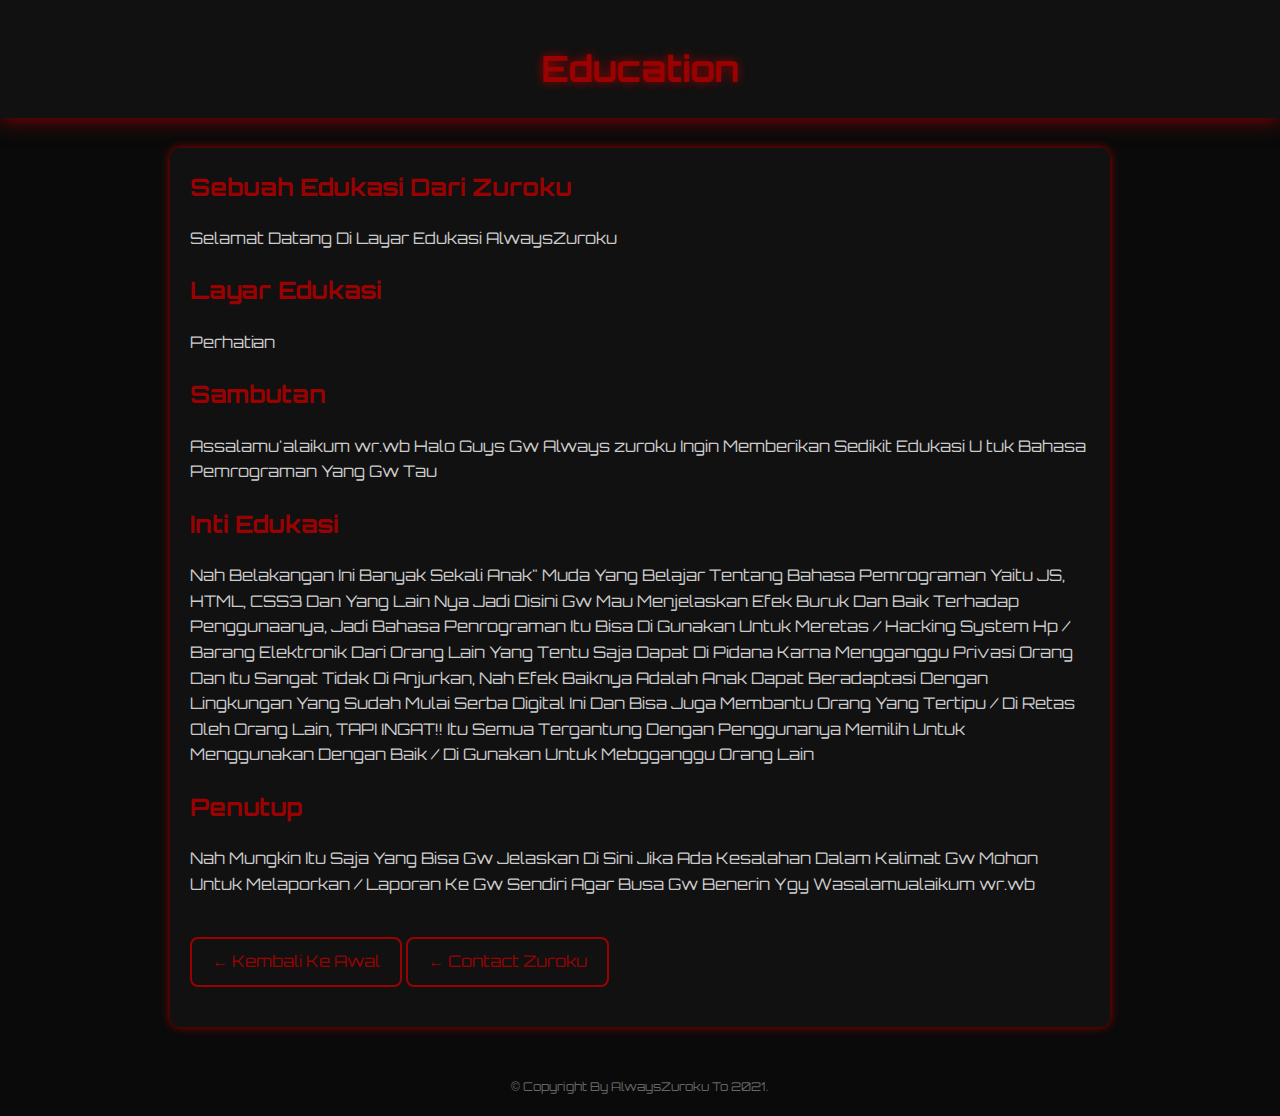
<file: Education.html>
<!doctype html>
<html lang="id">
  <head>
    <meta charset="UTF-8" />
    <meta name="viewport" content="width=device-width, initial-scale=1.0"/>
    <title>About Myself</title>
    <link href="https://fonts.googleapis.com/css2?family=Orbitron:wght@600&display=swap" rel="stylesheet" />
    <style>
      body {
        margin: 0;
        padding: 0;
        background-color: #0a0a0a;
        font-family: 'Orbitron', sans-serif;
        color: white;
        line-height: 1.6;
      }

      header {
        text-align: center;
        padding: 40px 20px 20px;
        background-color: #111;
        box-shadow: 0 0 20px #9A0202;
      }

      header h1 {
        margin: 0;
        font-size: 36px;
        color: #9A0202;
        text-shadow: 0 0 10px #9A0202;
      }

      .container {
        max-width: 900px;
        margin: 30px auto;
        padding: 20px;
        background: #111;
        border-radius: 10px;
        box-shadow: 0 0 10px #9A0202;
      }

      h2 {
        color: #9A0202;
        margin-top: 0;
      }

      p {
        color: #ccc;
        margin-bottom: 20px;
      }

      footer {
        text-align: center;
        padding: 20px;
        font-size: 12px;
        color: #666;
      }

      a.back {
        display: inline-block;
        margin: 20px auto;
        padding: 10px 20px;
        border: 2px solid #9A0202;
        border-radius: 8px;
        color: #9A0202;
        text-decoration: none;
        transition: 0.3s;
      }

      a.back:hover {
        background-color: #9A0202;
        color: #000;
      }
    </style>
  </head>
  <body>
    <header>
      <h1>Education</h1>
    </header>

    <div class="container">
      <h2>Sebuah Edukasi Dari Zuroku</h2>
      <p>
        Selamat Datang Di Layar Edukasi AlwaysZuroku
      </p>
      <h2>Layar Edukasi</h2>
      <p>
       Perhatian
      </p>
      <h2>Sambutan</h2>
      <p>
        Assalamu'alaikum wr.wb Halo Guys Gw Always zuroku Ingin Memberikan Sedikit Edukasi U tuk Bahasa Pemrograman Yang Gw Tau
      </p>
      <h2>Inti Edukasi</h2>
      <p>
        Nah Belakangan Ini Banyak Sekali Anak" Muda Yang Belajar Tentang Bahasa Pemrograman Yaitu JS, HTML, CSS3 Dan Yang Lain Nya Jadi Disini Gw Mau Menjelaskan Efek Buruk Dan Baik Terhadap Penggunaanya, Jadi Bahasa Penrograman Itu Bisa Di Gunakan Untuk Meretas / Hacking System Hp / Barang Elektronik Dari Orang Lain Yang Tentu Saja Dapat Di Pidana Karna Mengganggu Privasi Orang Dan Itu Sangat Tidak Di Anjurkan, Nah Efek Baiknya Adalah Anak Dapat Beradaptasi Dengan Lingkungan Yang Sudah Mulai Serba Digital Ini Dan Bisa Juga Membantu Orang Yang Tertipu / Di Retas Oleh Orang Lain, TAPI INGAT!! Itu Semua Tergantung Dengan Penggunanya Memilih Untuk Menggunakan Dengan Baik / Di Gunakan Untuk Mebgganggu Orang Lain
      </p>
      <h2>Penutup</h2>
      <p>
        Nah Mungkin Itu Saja Yang Bisa Gw Jelaskan Di Sini Jika Ada Kesalahan Dalam Kalimat Gw Mohon Untuk Melaporkan / Laporan Ke Gw Sendiri Agar Busa Gw Benerin Ygy
        Wasalamualaikum wr.wb
      </p>
      <a href="index.html" class="back">← Kembali Ke Awal</a>
      <a href="https://wa.me/6285727198100?text=Bang+Gw+Mau+Buy+Script+Bot+Bug" class="back">← Contact Zuroku</a>
    </div>

    <footer>© Copyright By AlwaysZuroku To 2021.</footer>
  </body>
</html>
</file>
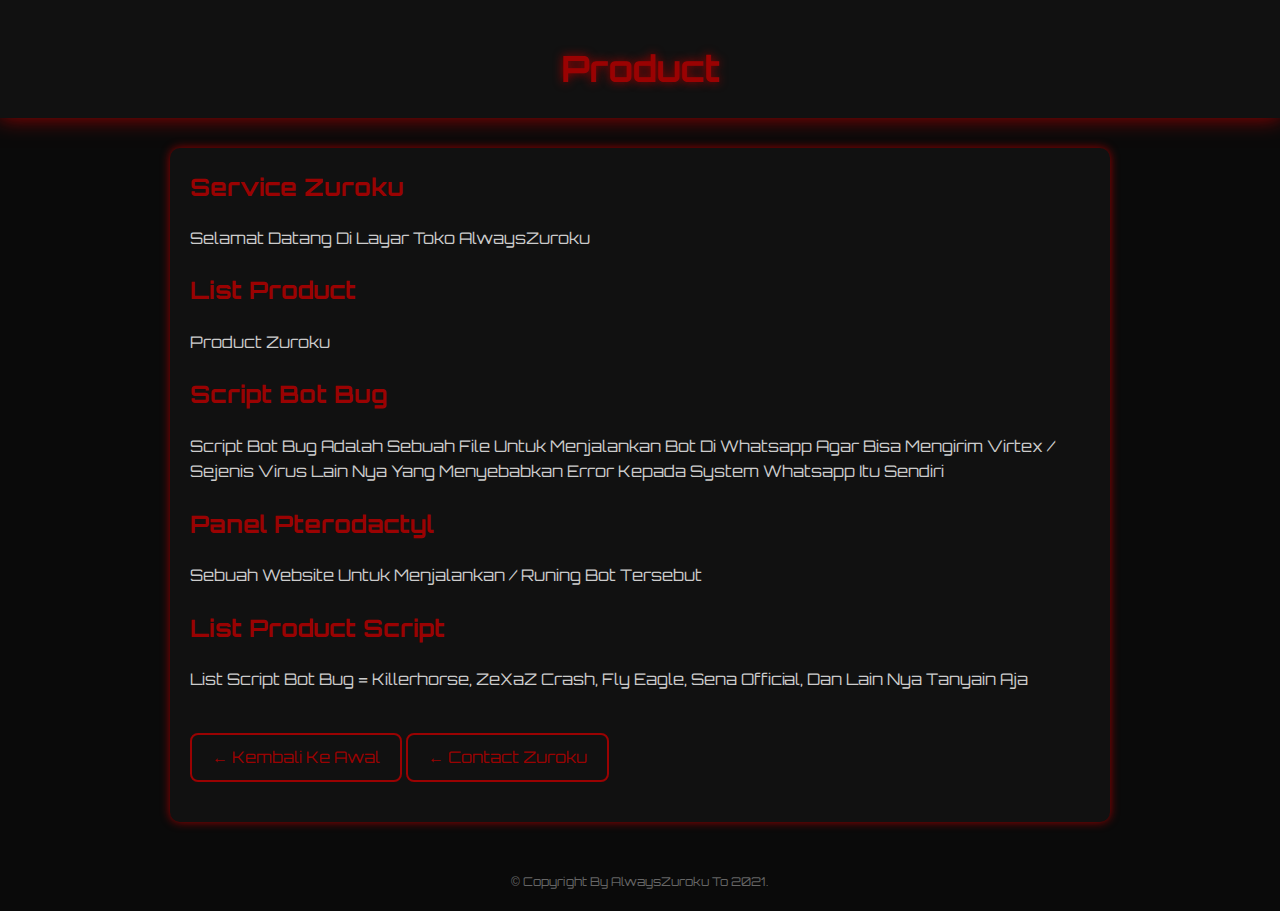
<file: Serch.html>
<!doctype html>
<html lang="id">
  <head>
    <meta charset="UTF-8" />
    <meta name="viewport" content="width=device-width, initial-scale=1.0"/>
    <title>About Myself</title>
    <link href="https://fonts.googleapis.com/css2?family=Orbitron:wght@600&display=swap" rel="stylesheet" />
    <style>
      body {
        margin: 0;
        padding: 0;
        background-color: #0a0a0a;
        font-family: 'Orbitron', sans-serif;
        color: white;
        line-height: 1.6;
      }

      header {
        text-align: center;
        padding: 40px 20px 20px;
        background-color: #111;
        box-shadow: 0 0 20px #9A0202;
      }

      header h1 {
        margin: 0;
        font-size: 36px;
        color: #9A0202;
        text-shadow: 0 0 10px #9A0202;
      }

      .container {
        max-width: 900px;
        margin: 30px auto;
        padding: 20px;
        background: #111;
        border-radius: 10px;
        box-shadow: 0 0 10px #9A0202;
      }

      h2 {
        color: #9A0202;
        margin-top: 0;
      }

      p {
        color: #ccc;
        margin-bottom: 20px;
      }

      footer {
        text-align: center;
        padding: 20px;
        font-size: 12px;
        color: #666;
      }

      a.back {
        display: inline-block;
        margin: 20px auto;
        padding: 10px 20px;
        border: 2px solid #9A0202;
        border-radius: 8px;
        color: #9A0202;
        text-decoration: none;
        transition: 0.3s;
      }

      a.back:hover {
        background-color: #9A0202;
        color: #000;
      }
    </style>
  </head>
  <body>
    <header>
      <h1>Product</h1>
    </header>

    <div class="container">
      <h2>Service Zuroku</h2>
      <p>
        Selamat Datang Di Layar Toko AlwaysZuroku
      </p>
      <h2>List Product</h2>
      <p>
        Product Zuroku
      </p>
      <h2>Script Bot Bug</h2>
      <p>
        Script Bot Bug Adalah Sebuah File Untuk Menjalankan Bot Di Whatsapp
        Agar Bisa Mengirim Virtex / Sejenis Virus Lain Nya Yang Menyebabkan
        Error Kepada System Whatsapp Itu Sendiri
      </p>
      <h2>Panel Pterodactyl</h2>
      <p>
        Sebuah Website Untuk Menjalankan / Runing Bot Tersebut
      </p>
      <h2>List Product Script</h2>
      <p>
        List Script Bot Bug = Killerhorse, ZeXaZ Crash, Fly Eagle, Sena Official, Dan Lain Nya Tanyain Aja
      </p>
      <a href="index.html" class="back">← Kembali Ke Awal</a>
      <a href="https://wa.me/6285727198100?text=Bang+Gw+Mau+Buy+Script+Bot+Bug" class="back">← Contact Zuroku</a>
    </div>

    <footer>© Copyright By AlwaysZuroku To 2021.</footer>
  </body>
</html>
</file>
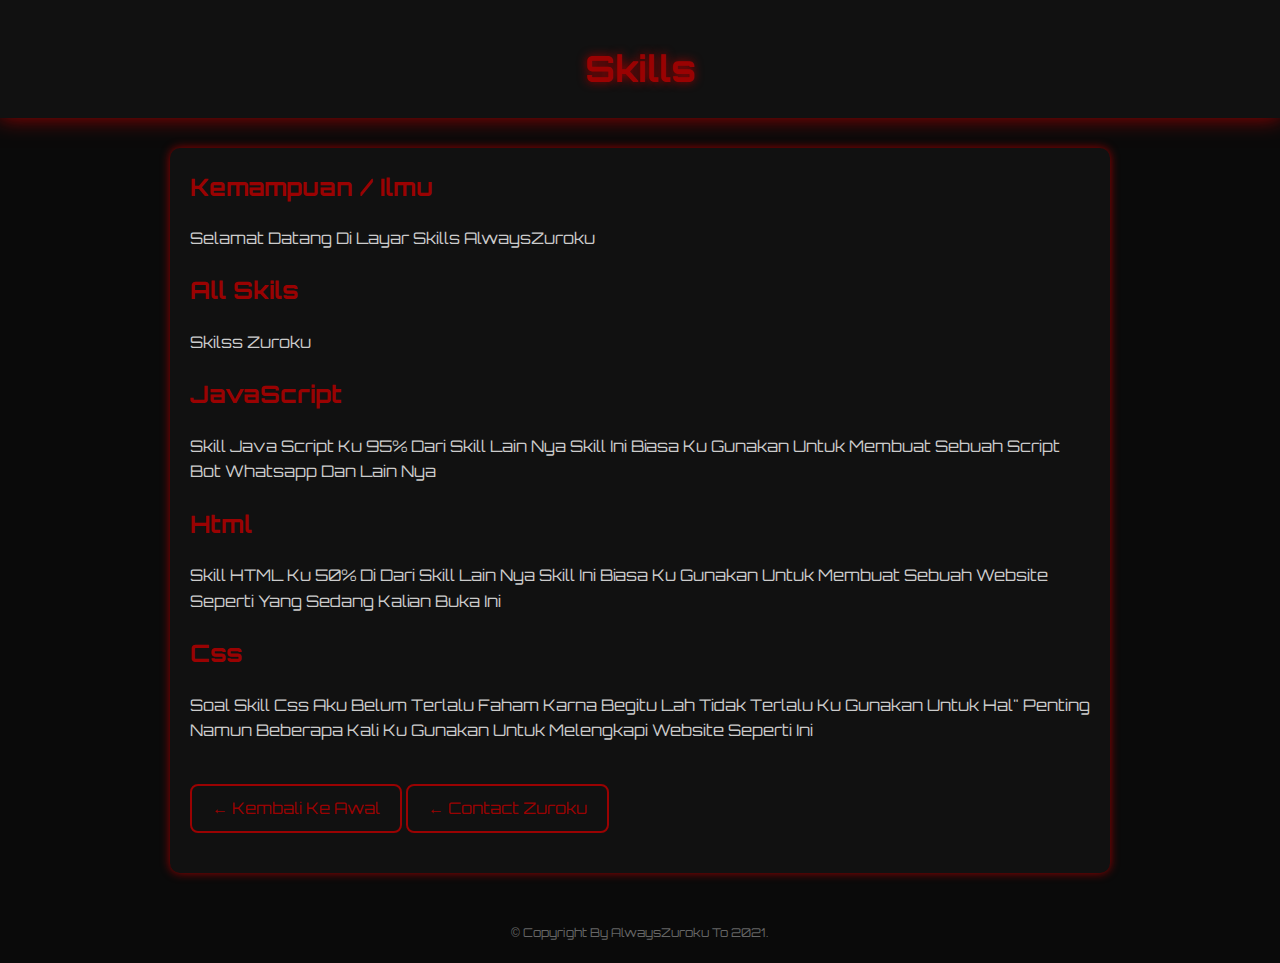
<file: Skill.html>
<!doctype html>
<html lang="id">
  <head>
    <meta charset="UTF-8" />
    <meta name="viewport" content="width=device-width, initial-scale=1.0"/>
    <title>About Myself</title>
    <link href="https://fonts.googleapis.com/css2?family=Orbitron:wght@600&display=swap" rel="stylesheet" />
    <style>
      body {
        margin: 0;
        padding: 0;
        background-color: #0a0a0a;
        font-family: 'Orbitron', sans-serif;
        color: white;
        line-height: 1.6;
      }

      header {
        text-align: center;
        padding: 40px 20px 20px;
        background-color: #111;
        box-shadow: 0 0 20px #9A0202;
      }

      header h1 {
        margin: 0;
        font-size: 36px;
        color: #9A0202;
        text-shadow: 0 0 10px #9A0202;
      }

      .container {
        max-width: 900px;
        margin: 30px auto;
        padding: 20px;
        background: #111;
        border-radius: 10px;
        box-shadow: 0 0 10px #9A0202;
      }

      h2 {
        color: #9A0202;
        margin-top: 0;
      }

      p {
        color: #ccc;
        margin-bottom: 20px;
      }

      footer {
        text-align: center;
        padding: 20px;
        font-size: 12px;
        color: #666;
      }

      a.back {
        display: inline-block;
        margin: 20px auto;
        padding: 10px 20px;
        border: 2px solid #9A0202;
        border-radius: 8px;
        color: #9A0202;
        text-decoration: none;
        transition: 0.3s;
      }

      a.back:hover {
        background-color: #9A0202;
        color: #000;
      }
    </style>
  </head>
  <body>
    <header>
      <h1>Skills</h1>
    </header>

    <div class="container">
      <h2>Kemampuan / Ilmu</h2>
      <p>
        Selamat Datang Di Layar Skills AlwaysZuroku
      </p>
      <h2>All Skils</h2>
      <p>
        Skilss Zuroku
      </p>
      <h2>JavaScript</h2>
      <p>
        Skill Java Script Ku 95% Dari Skill Lain Nya Skill Ini Biasa Ku Gunakan Untuk Membuat Sebuah Script Bot Whatsapp Dan Lain Nya
      </p>
      <h2>Html</h2>
      <p>
        Skill HTML Ku 50% Di Dari Skill Lain Nya Skill Ini Biasa Ku Gunakan Untuk Membuat Sebuah Website Seperti Yang Sedang Kalian Buka Ini
      </p>
      <h2>Css</h2>
      <p>
        Soal Skill Css Aku Belum Terlalu Faham Karna Begitu Lah Tidak Terlalu Ku Gunakan Untuk Hal" Penting Namun Beberapa Kali Ku Gunakan Untuk Melengkapi Website Seperti Ini
      </p>
      <a href="index.html" class="back">← Kembali Ke Awal</a>
      <a href="https://wa.me/6285727198100?text=Bang+Gw+Mau+Buy+Script+Bot+Bug" class="back">← Contact Zuroku</a>
    </div>

    <footer>© Copyright By AlwaysZuroku To 2021.</footer>
  </body>
</html>
</file>
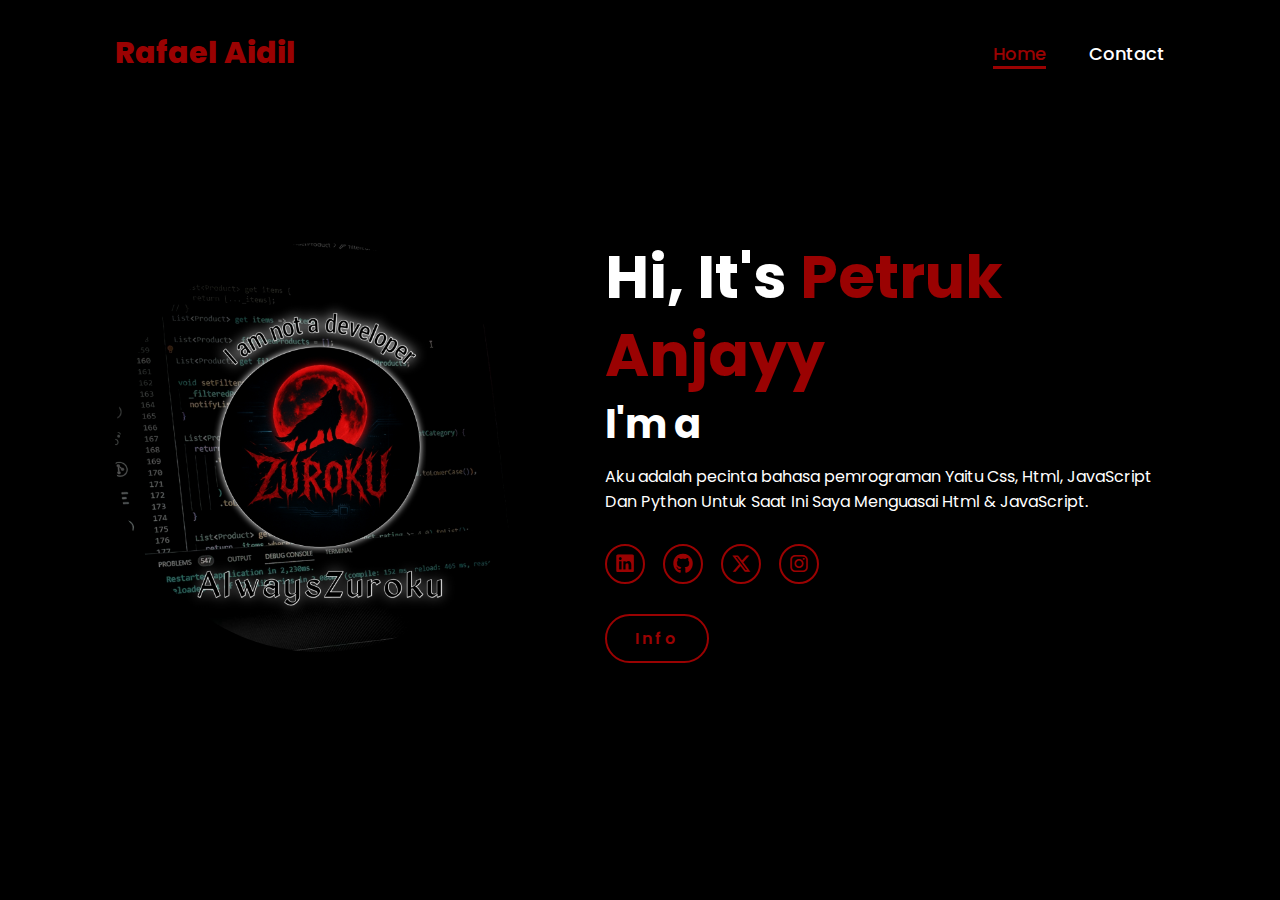
<file: src2.html>
<!DOCTYPE html>
<html lang="en">
<head>
    <meta charset="UTF-8">
    <meta name="viewport" content="width=device-width, initial-scale=1.0">
    <link rel="stylesheet" href="https://cdnjs.cloudflare.com/ajax/libs/font-awesome/6.5.2/css/all.min.css">
    <link rel="stylesheet" href="Ssh.css">
    <title>Rafael Website</title>
</head>
<body>
    <header>
        <a href="ms.jpg" class="logo">Rafael Aidil</a>

        <div class="hamburger">
            <i class="fas fa-bars"></i>
        </div>

        <nav>
            <a href="index.html" class="active">Home</a>
            <a href="https://wa.me/6285727198100">Contact</a>
        </nav>
    </header>
    <section class="home">
        <div class="home-img">
            <img src="main.jpg" alt="">
        </div>
        <div class="home-content">
            <h1>Hi, It's <span>Petruk Anjayy</span></h1>
            <h3 class="typing-text">I'm a <span id="typing"></span></h3>
            <p>Aku adalah pecinta bahasa pemrograman Yaitu Css, Html, JavaScript Dan Python
            Untuk Saat Ini Saya Menguasai Html & JavaScript.</p>
            <div class="social-icons">
                <a href="#"><i class="fa-brands fa-linkedin"></i></a>
                <a href="#"><i class="fa-brands fa-github"></i></a>
                <a href="#"><i class="fa-brands fa-x-twitter"></i></a>
                <a href="#"><i class="fa-brands fa-instagram"></i></a>
            </div>
            <a href="info.html" class="btn">Info</a>
        </div>
    </section>
    <script src="script.js"></script>
</body>
</html>
</file>
<file: Ssh.css>
@import url('https://fonts.googleapis.com/css2?family=Poppins:wght@100;200;300;400;500;600&display=swap');
* {
    margin: 0;
    padding: 0;
    box-sizing: border-box;
    text-decoration: none;
    border: none;
    outline: none;
    font-family: 'Poppins', sans-serif;
}
html {
    font-size: 62.5%;
}
body {
    width: 100%;
    height: 100vh;
    overflow-x: hidden;
    background-color: black;
    color: white;
}
header {
    margin-top: 20px;
    position: fixed;
    top: 0;
    left: 0;
    width: 100%;
    padding: 1rem 9%;
    background-color: black;
    filter: drop-shadow(10px);
    display: flex;
    justify-content: space-between;
    align-items: center;
    z-index: 100;
}
.logo {
    font-size: 3rem;
    color: #9A0202;
    font-weight: 800;
    cursor: pointer;
    transition: 0.5s ease;
}
.logo:hover {
    transform: scale(1.1);
}
.hamburger {
    display: none;
    cursor: pointer;
    font-size: 2.5rem;
    color: white;
}
nav a {
    font-size: 1.8rem;
    color: white;
    margin-left: 4rem;
    font-weight: 500;
    transition: 0.3s ease;
    border-bottom: 3px solid transparent;
}
nav a:hover,
nav a.active {
    color: #9A0202;
    border-bottom: 3px solid #9A0202;
}
@media(max-width:995px) {
    .hamburger {
        display: block;
    }
    nav {
        position: absolute;
        display: none;
        top: 5rem;
        right: 0;
        width: 40%;
        border-left: 3px solid #9A0202;
        border-bottom: 3px solid #9A0202;
        border-bottom-left-radius: 2rem;
        padding: 1rem solid;
        background-color: #161616;
        border-top: 0.1rem solid rgba(0, 0, 0, 0.1);
    }
    nav.active {
        display: block;
    }
    nav a {
        display: block;
        font-size: 2rem;
        margin: 3rem 0;
    }
    nav a:hover,
    nav a.active {
        padding: 1rem;
        border-radius: 0.5rem;
        border-bottom: 0.5rem solid #9A0202;
    }
}
section {
    min-height: 100vh;
    padding: 5rem 9% 5rem;
}
.home {
    display: flex;
    justify-content: center;
    align-items: center;
    gap: 8rem;
    background-color: black;
}
.home .home-content h1 {
    font-size: 6rem;
    font-weight: 700;
    line-height: 1.3;
}
span {
    color: #9A0202;
}
.home-content h3 {
    font-size: 4rem;
    margin-bottom: 1rem;
    font-weight: 700;
}
.home-content p {
    font-size: 1.6rem;
}
.home-img {
    border-radius: 50%;
}
.home-img img {
    position: relative;
    width: 32vw;
    border-radius: 50%;
    box-shadow: 0 0 25px solid #9A0202;
    cursor: pointer;
    transition: 0.2s linear;
}
.home-img img:hover {
    font-size: 1.8rem;
    font-weight: 500;
}
.social-icons a {
    display: inline-flex;
    justify-content: center;
    align-items: center;
    width: 4rem;
    height: 4rem;
    background-color: transparent;
    border: 0.2rem solid #9A0202;
    font-size: 2rem;
    border-radius: 50%;
    margin: 3rem 1.5rem 3rem 0;
    transition: 0.3s ease;
    color: #9A0202;
}
.social-icons a:hover {
    color: black;
    transform: scale(1.3) translateY(-5px);
    background-color: #9A0202;
    box-shadow: 0 0 25px #9A0202;
}
.btn {
    display: inline-block;
    padding: 1rem 2.8rem;
    background-color: black;
    border-radius: 4rem;
    font-size: 1.6rem;
    color: #9A0202;
    letter-spacing: 0.3rem;
    font-weight: 600;
    border: 2px solid #9A0202;
    transition: 0.3s ease;
    cursor: pointer;
}
.btn:hover {
    transform: scale3d(1.03);
    background-color: #9A0202;
    color: black;
    box-shadow: 0 0 25px #9A0202;
}
@media (max-width: 1000px) {
    .home {
        gap: 4rem;
    }
}
@media(max-width:995px) {
    .home {
        flex-direction: column;
        margin: 5rem 4rem;
    }
    .home .home-content h3 {
        font-size: 2.5rem;
    }
    .home-content h1 {
        font-size: 5rem;
    }
    .home-img img {
        width: 70vw;
        margin-top: 4rem;
    }
}
</file>
